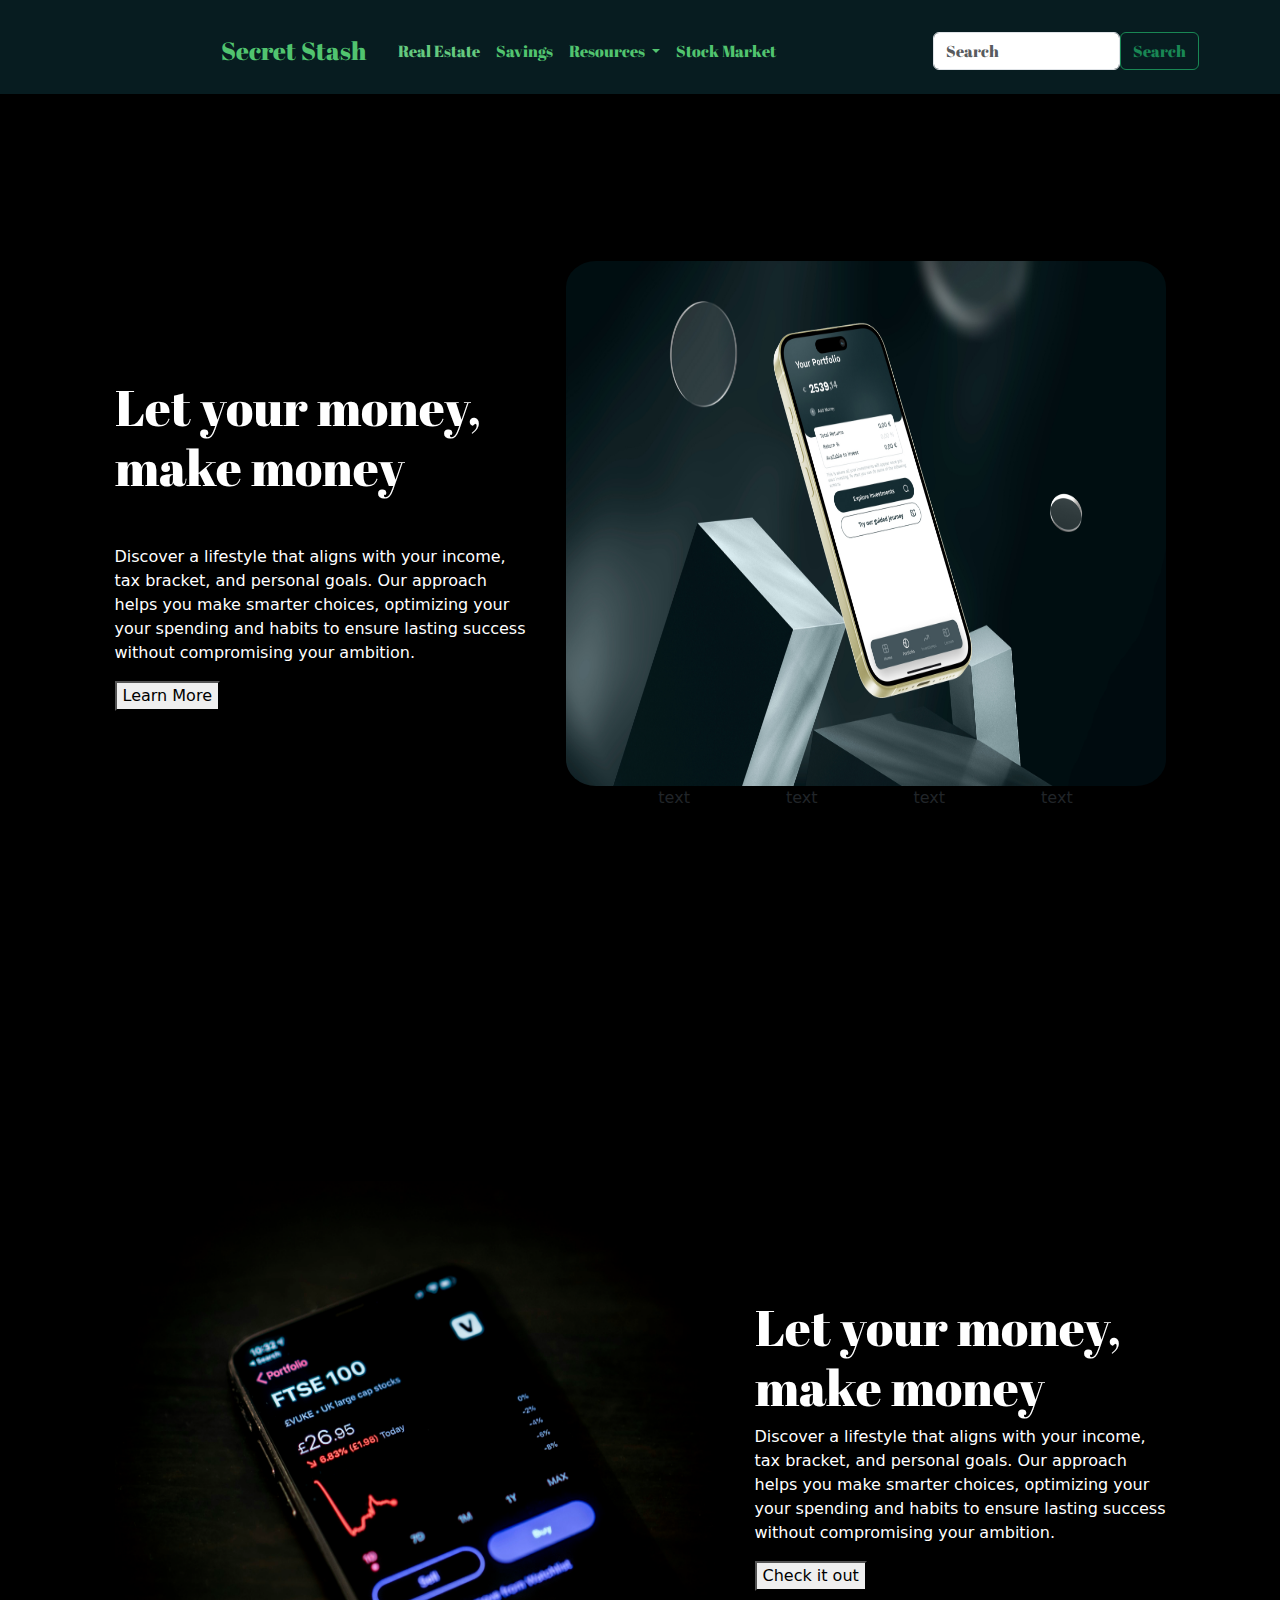
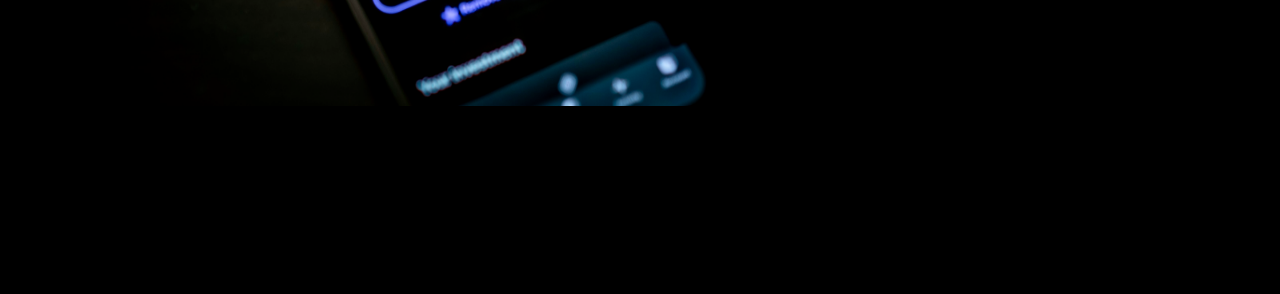
<file: index.html>
<!DOCTYPE html>
<html lang="en">
<head>
    <meta charset="UTF-8">
    <meta name="viewport" content="width=device-width, initial-scale=1.0">
    <link rel="stylesheet" href="https://cdn.jsdelivr.net/npm/bootstrap@5.3.3/dist/css/bootstrap.min.css">
    <script defer src="main.js"></script>
    <link rel="stylesheet" href="styles.css">
    <style>
    @import url('https://fonts.googleapis.com/css2?family=Abril+Fatface&display=swap');
    </style>
    <title>Finance</title>
</head>
<body>
  <!-- NavBar -->
  <nav class="navbar navbar-expand-lg pb-3 pt-4" id="navBar" style="background-color: #071c20; font-family: Abril Fatface, serif;">
    <div class="col-lg-2"> </div>
    <a class="navbar-brand pb-2 pt-2 px-2" id="secretStash" style="color: rgb(81, 196, 111); font-size: 25px;" href="#">Secret Stash</a>
    <button class="navbar-toggler" type="button" data-toggle="collapse" data-target="#navbarSupportedContent" aria-controls="navbarSupportedContent" aria-expanded="false" aria-label="Toggle navigation">
      <span class="navbar-toggler-icon"></span>
    </button>
  
    <div class="collapse navbar-collapse" id="navbarSupportedContent">
      <ul class="navbar-nav mr-auto">
        <li class="nav-item active">
          <a class="nav-link" style="color: rgb(100, 201, 127);" href="realstate.html">Real Estate</span></a>
        </li>
        <li class="nav-item">
          <a class="nav-link" style="color: rgb(81, 196, 111);" href="realestate.html">Savings</a>
        </li>
        <!-- Dropdown -->
        <li class="nav-item dropdown" id="dropDown">
          <a class="nav-link dropdown-toggle dropdown" style="color:rgb(81, 196, 111);" href="#" id="navbarDropdown" role="button" data-toggle="dropdown" aria-haspopup="true" aria-expanded="false">
            Resources
          </a>
          <div class="dropdown-menu" aria-labelledby="navbarDropdown" id="dropdownContent">
            <a class="dropdown-item" style="color: rgb(81, 196, 111);" href="stocktips.html">Stock Tips</a>
            <a class="dropdown-item" style="color: rgb(81, 196, 111);" href="impactblog.html">Impact Blog</a>
            <a class="dropdown-item" style="color: rgb(81, 196, 111);" href="advisory.html">Advisory</a>
          </div>
        </li>
        <li class="nav-item">
          <a class="nav-link disabled" style="color: rgb(81, 196, 111);" href="#">Stock Market</a>
        </li>
      </ul>
      <div class="col-md-2"> </div>
      <form class="form-inline d-flex flex-row">
        <input class="form-control mr-sm-2" type="search" placeholder="Search" aria-label="Search">
        <button class="btn btn-outline-success" type="submit">Search</button>
      </form>
    </div>
  </nav>

  <main>
    <!-- Top Container -->
    <div class="container-css">
      <!-- Left Side -->
      <div class="d-flex align-items-center">
        <div id="leftSide">
          <!-- Title of left side -->
          <div class="responsiveText mb-5" style="font-family: Abril Fatface, serif;">
            <div class="text">
              <h1 style="font-size: 50px;">Let your money,<br>make money</h1>
            </div>
          </div>

          <!-- Summary -->
          <div class="responsiveText">
              <div class="text">
                <p>
                  Discover a lifestyle that aligns with your income,<br>
                  tax bracket, and personal goals. Our approach<br>
                  helps you make smarter choices, optimizing your<br>
                  your spending and habits to ensure lasting success<br>
                  without compromising your ambition.
                </p>
              </div>
            </div>
            <div id="button">
              <button>Learn More</button>
            </div>
        </div>
      </div>

      <!-- Right Side -->
      <div class="d-flex align-items-center">
        <div id="rightSide">
          <div>
            <img src="stock_graphs.jpg" alt="stockMarket">
          </div>
          <div class="d-flex flex-row justify-content-center">
            <p class="mx-5">text</p>
            <p class="mx-5">text</p>
            <p class="mx-5">text</p>
            <p class="mx-5">text</p>
          </div>
        </div>
      </div>

    </div>

    <!-- Middle Container -->
    <div class="container-css">

      <!-- Title of middle container -->
      <!-- <div class="responsiveMidText">
        <div class="text">
          <h2>Learn how to invest according to your income and goals and add value to your future.</h2>
        </div>
      </div> -->

      <!-- Middle Right Side -->
      <div class="d-flex align-items-center">
        <div id="middleRightSide">
          <img src="phon.jpg" alt="phone">
        </div>
      </div>

      <!-- Middle Left Side -->
      <div class="d-flex align-items-center">
        <div id="middleLeftSide">
          <div class="text">
            <h1 style="font-family: Abril Fatface, serif; font-size: 50px;">Let your money,<br>make money</h1>
          </div>

          <div class="text">
            <p>
              Discover a lifestyle that aligns with your income,<br>
              tax bracket, and personal goals. Our approach<br>
              helps you make smarter choices, optimizing your<br>
              your spending and habits to ensure lasting success<br>
              without compromising your ambition.
            </p>
          </div>
          <div class="button">
            <button>Check it out</button>
          </div>
        </div>
      </div>

    </div>
  </main>
  <footer>
      
  </footer>
</body>
</html>
</file>
<file: styles.css>
/* body */
body {
    background-color: #000000;
}

/* Text */
.text {
    color:#ffffff;
}
.abril-fatface-regular {
    font-family: "Abril Fatface", serif;
    font-weight: 400;
    font-style: normal;
  }
  

/* Top Container */
.container-css {
    display:flex;
    justify-content: center;
    background-color: #000000;
    height: 100vh;
    width: 100vw;
}

/* Top Container: Right Side */
#rightSide {
    margin:10px;
    padding: 10px;
}

/* Top Container: Leftside */
#leftSide {
    margin:10px;
    padding: 10px;
}

/* Image */
img {
    border-radius: 5%;
    width:600px;
    height:525px;
}

/* Middle Container */
#middleContainer {
    display:flex;
    justify-content: center;
    flex-wrap: wrap;
}
.responsiveMidText {
    text-align: center;
    padding-top: 20px;
    padding-bottom: 20px;
    margin-left: 20%;
    margin-right: 20%;
}

/* Middle Container: Right Side */

#middleRightSide {
    margin:20px;
}

#middleLeftSide {
    margin:20px;
}



/* Middle Container: Left Side */
</file>
